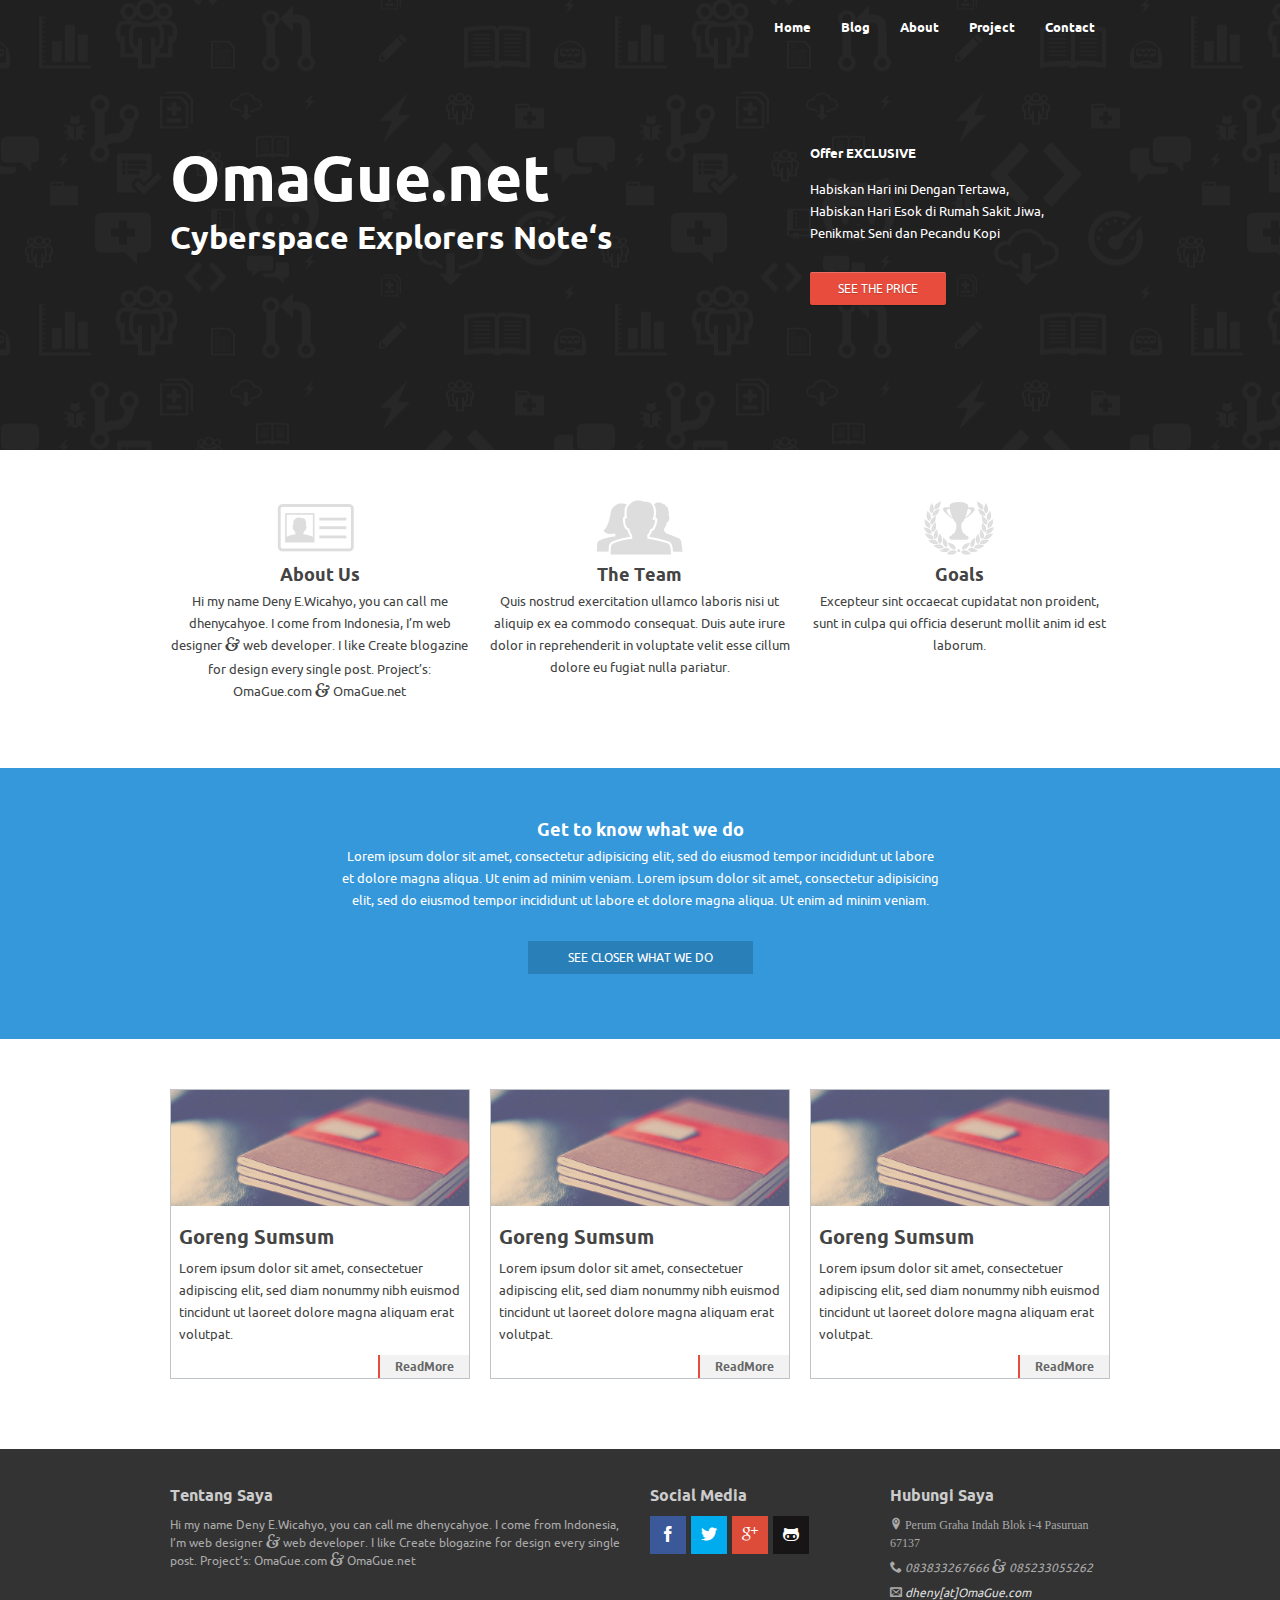
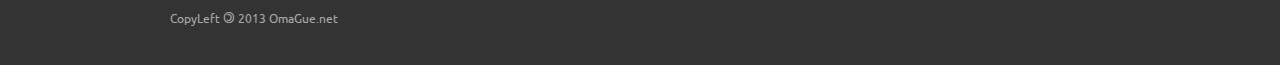
<file: index.html>
<!DOCTYPE html>
<!--[if lt IE 7]><html class="no-js lt-ie9 lt-ie8 lt-ie7" lang="id"> <![endif]-->
<!--[if (IE 7)&!(IEMobile)]><html class="no-js lt-ie9 lt-ie8" lang="id"><![endif]-->
<!--[if (IE 8)&!(IEMobile)]><html class="no-js lt-ie9" lang="id"><![endif]-->
<!--[if gt IE 8]><!--> <html class="no-js" lang="id"><!--<![endif]-->
<head>
<meta charset="utf-8">
<title>OmaGue.net</title>
<meta name="description" content="">
<meta name="author" content=" Made by Keyners">
<meta name="viewport" content="width=device-width, initial-scale=1, maximum-scale=1">
<link rel="stylesheet" href="assets/css/stye.css">
<!--[if lt IE 9]><script src="http://html5shim.googlecode.com/svn/trunk/html5.js"></script><![endif]-->
<script type="text/javascript" src="assets/js/jquery-1.10.2.min.js"></script>
</head>
<body id="home" itemscope itemtype="http://schema.org/WebPage">
 <header id="header">
  <div class='container'>
   <nav>
    <ul class='mainMenu'>
     <li><a href='./' title='Home'>Home</a></li>
     <li><a href='./blog.html' title='Blog'>Blog</a></li>
     <li><a href='#' title='About'>About</a></li>
     <li><a href='#' title='Project'>Project</a></li>
     <li><a href='#' title='Contact'>Contact</a></li>
    </ul>
   </nav>
   <div class='slogan grid'>
    <div class='dh8'>
     <h1>OmaGue.net</h1>
     <h2>Cyberspace Explorers Note&lsquo;s</h2>
    </div>

    <div class='dh4'>
     <h4>Offer EXCLUSIVE</h4>
     <p>Habiskan Hari ini Dengan Tertawa,<br>Habiskan Hari Esok di Rumah Sakit Jiwa,<br> Penikmat Seni dan Pecandu Kopi</p>
     <a href='#' class='button medium red'>See the price</a>
    </div>
   </div>
  </div>	
 </header>
 <div class='clear'></div>

 <section class='container'>
  <div class="grid">
		<div class='dh4 center'>
			<img src='assets/img/bg/about_us.png' alt="About Us">
			<h3>About Us</h3>
			<p>Hi my name Deny E.Wicahyo, you can call me dhenycahyoe. I come from Indonesia, I&rsquo;m web designer <span class="amp">&amp;</span> web developer. I like Create blogazine for design every single post. Project&rsquo;s: OmaGue.com <span class="amp">&amp;</span> OmaGue.net</p>
		</div>
		<div class='dh4 center'>
			<img src='assets/img/bg/team.png' alt="The Team">
			<h3>The Team</h3>
			<p>Quis nostrud exercitation ullamco laboris nisi ut aliquip ex ea commodo consequat. Duis aute irure dolor in reprehenderit in voluptate velit esse
			cillum dolore eu fugiat nulla pariatur.</p>
		</div>
		<div class='dh4 center'>
			<img src='assets/img/bg/goals.png' alt="Goals">
			<h3>Goals</h3>
			<p>Excepteur sint occaecat cupidatat non proident, sunt in culpa qui officia deserunt mollit anim id est laborum.</p>
		</div>
  </div>
 </section>
 <div class='clear'></div>
 <section class='orange'>
		<div class='container'>
			<h3>Get to know what we do</h3>
			<p>Lorem ipsum dolor sit amet, consectetur adipisicing elit, sed do eiusmod
			tempor incididunt ut labore et dolore magna aliqua. Ut enim ad minim veniam. Lorem ipsum dolor sit amet, consectetur adipisicing elit, sed do eiusmod
			tempor incididunt ut labore et dolore magna aliqua. Ut enim ad minim veniam.</p>
			<a href='#' class='dalej'>See closer what we do</a>
		</div>
 </section>
 <div class="clear"></div>

 <main>
 <section class='container'>
  <div class="grid">
   <article class="dh4 post-item">
    <div class="img-por">
     <div class="picture">
    <a href="#">
    <img src="assets/img/thumb/default-head.jpg" alt="title">
    </a>
     </div>
     <div class="item-description">
      <h2><a href="./post.html">Goreng Sumsum</a></h2>
      <p>Lorem ipsum dolor sit amet, consectetuer adipiscing elit, sed diam nonummy nibh euismod tincidunt ut laoreet dolore magna aliquam erat volutpat.</p>
     </div>
     <div class="read"><a class="more" href="#" title="ReadMore to Goreng Sumsum"><i class="mini-ico-share"></i> ReadMore</a></div>
    </div>
   </article>
   <article class="dh4 post-item">
    <div class="img-por">
     <div class="picture">
    <a href="#">
    <img src="assets/img/thumb/default-head.jpg" alt="title">
    </a>
     </div>
     <div class="item-description">
      <h2><a href="./post.html">Goreng Sumsum</a></h2>
      <p>Lorem ipsum dolor sit amet, consectetuer adipiscing elit, sed diam nonummy nibh euismod tincidunt ut laoreet dolore magna aliquam erat volutpat.</p>
     </div>
     <div class="read"><a class="more" href="#" title="ReadMore to Goreng Sumsum"><i class="mini-ico-share"></i> ReadMore</a></div>
    </div>
   </article>
   <article class="dh4 post-item">
    <div class="img-por">
     <div class="picture">
    <a href="#">
    <img src="assets/img/thumb/default-head.jpg" alt="title">
    </a>
     </div>
     <div class="item-description">
      <h2><a href="./post.html">Goreng Sumsum</a></h2>
      <p>Lorem ipsum dolor sit amet, consectetuer adipiscing elit, sed diam nonummy nibh euismod tincidunt ut laoreet dolore magna aliquam erat volutpat.</p>
     </div>
     <div class="read"><a class="more" href="#" title="ReadMore to Goreng Sumsum"><i class="mini-ico-share"></i> ReadMore</a></div>
    </div>
   </article>
  </div>
 </section>
 </main>

<section id="footer">
 <div class='container'>
  <aside class="grid">
   <div class='dh6'>
    <header><h3>Tentang Saya</h3></header>
    <p>Hi my name Deny E.Wicahyo, you can call me dhenycahyoe. I come from Indonesia, I&rsquo;m web designer <span class="amp">&amp;</span> web developer. I like Create blogazine for design every single post. Project&rsquo;s: OmaGue.com <span class="amp">&amp;</span> OmaGue.net</p>
   </div>
   <div class='dh3 social'>
    <header><h3>Social Media</h3></header>
    <a class="fb" href='#'><i class="icon-facebook"></i></a>
    <a class="twit" href='#'><i class="icon-twitter"></i></a>
    <a class="gplus" href='#'><i class="icon-google-plus"></i></a>
    <a class="gtub" href='#'><i class="icon-github"></i></a>
   </div>
   <div class='dh3'>
    <header><h3>Hubungi Saya</h3></header>
    <address>
     <p><i class="icon-location"> Perum Graha Indah Blok i-4 Pasuruan 67137</i></p>
     <p><i class="icon-phone"></i> 083833267666 <span class="amp">&amp;</span> 085233055262 </p>
     <p><i class="icon-envelop"></i> <a href='mailto:dheny@omague.com'>dheny[at]OmaGue.com</a></p>
    </address>
   </div>
   <a id='top' href='#' title="Back to top">top</a> 
  </aside>
 </div>
<footer class="container">
  <div class="grid">
  <div class="dh12">
  <p>CopyLeft <span style="font-size:15px;-moz-transform: scaleX(-1);-o-transform:scaleX(-1);-webkit-transform:scaleX(-1);transform:scaleX(-1);display:inline-block;">&copy;</span> 2013 OmaGue.net</p>
  </div>
  </div>
</footer>
</section>
<script type="text/javascript">
/*------------ Active Menu ------------*/
jQuery(document).ready(function(){
   var url = window.location;
   // Will only work if string in href matches with location
   $('.mainMenu li a[href="'+ url +'"]').parent().addClass('active');

   // Will also work for relative and absolute hrefs
   $('.mainMenu li a').filter(function() {
      return this.href == url;
   }).parent().addClass('active');

		var toper = $('a#top');
		$(window).scroll(function(){
            if ($(this).scrollTop() > 100) {
                toper.fadeIn( 200 );
            } else {
                toper.fadeOut( 200 );
            }
        });

         toper.click(function(){
        	$('html, body').animate({scrollTop:0}, 500);	        	
        	return false;
    	});

});
</script>
</body>
</html>
</file>
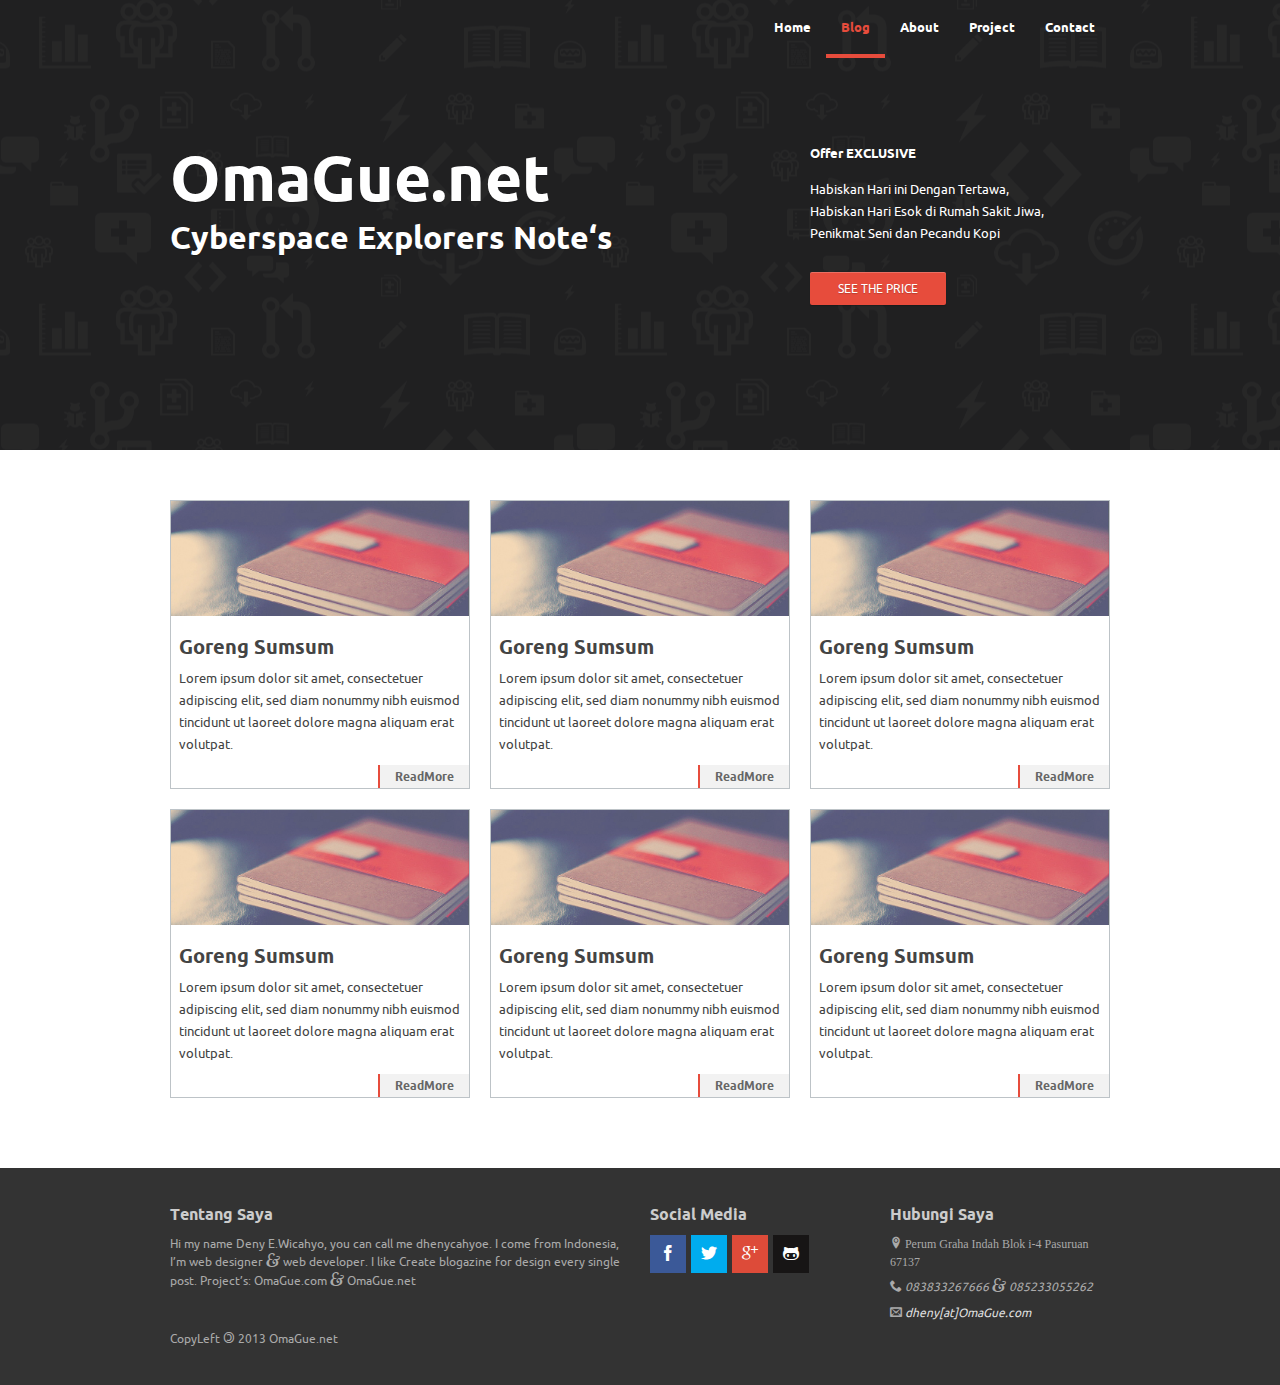
<file: blog.html>
<!DOCTYPE html>
<!--[if lt IE 7]><html class="no-js lt-ie9 lt-ie8 lt-ie7" lang="id"> <![endif]-->
<!--[if (IE 7)&!(IEMobile)]><html class="no-js lt-ie9 lt-ie8" lang="id"><![endif]-->
<!--[if (IE 8)&!(IEMobile)]><html class="no-js lt-ie9" lang="id"><![endif]-->
<!--[if gt IE 8]><!--> <html class="no-js" lang="id"><!--<![endif]-->
<head>
<meta charset="utf-8">
<title>Blog - OmaGue.net</title>
<meta name="description" content="">
<meta name="author" content=" Made by Keyners">
<meta name="viewport" content="width=device-width, initial-scale=1, maximum-scale=1">
<link rel="stylesheet" href="assets/css/stye.css">
<!--[if lt IE 9]><script src="http://html5shim.googlecode.com/svn/trunk/html5.js"></script><![endif]-->
<script type="text/javascript" src="assets/js/jquery-1.10.2.min.js"></script>
</head>
<body id="blog" itemscope itemtype="http://schema.org/WebPage">
 <header id="header">
  <div class='container'>
   <nav>
    <ul class='mainMenu'>
     <li><a href='./' title='Home'>Home</a></li>
     <li><a href='./blog.html' title='Blog'>Blog</a></li>
     <li><a href='#' title='About'>About</a></li>
     <li><a href='#' title='Project'>Project</a></li>
     <li><a href='#' title='Contact'>Contact</a></li>
    </ul>
   </nav>
   <div class='slogan grid'>
    <div class='dh8'>
     <h1>OmaGue.net</h1>
     <h2>Cyberspace Explorers Note&lsquo;s</h2>
    </div>

    <div class='dh4'>
     <h4>Offer EXCLUSIVE</h4>
     <p>Habiskan Hari ini Dengan Tertawa,<br>Habiskan Hari Esok di Rumah Sakit Jiwa,<br> Penikmat Seni dan Pecandu Kopi</p>
     <a href='#' class='button medium red'>See the price</a>
    </div>
   </div>
  </div>  
 </header>
 <div class='clear'></div>


 <main>
 <section class='container'>
  <div class="grid">
   <article class="dh4 post-item">
    <div class="img-por">
     <div class="picture">
    <a href="#">
    <img src="assets/img/thumb/default-head.jpg" alt="title">
    </a>
     </div>
     <div class="item-description">
      <h2><a href="./post.html">Goreng Sumsum</a></h2>
      <p>Lorem ipsum dolor sit amet, consectetuer adipiscing elit, sed diam nonummy nibh euismod tincidunt ut laoreet dolore magna aliquam erat volutpat.</p>
     </div>
     <div class="read"><a class="more" href="#" title="ReadMore to Goreng Sumsum"><i class="mini-ico-share"></i> ReadMore</a></div>
    </div>
   </article>
   <article class="dh4 post-item">
    <div class="img-por">
     <div class="picture">
    <a href="#">
    <img src="assets/img/thumb/default-head.jpg" alt="title">
    </a>
     </div>
     <div class="item-description">
      <h2><a href="./post.html">Goreng Sumsum</a></h2>
      <p>Lorem ipsum dolor sit amet, consectetuer adipiscing elit, sed diam nonummy nibh euismod tincidunt ut laoreet dolore magna aliquam erat volutpat.</p>
     </div>
     <div class="read"><a class="more" href="#" title="ReadMore to Goreng Sumsum"><i class="mini-ico-share"></i> ReadMore</a></div>
    </div>
   </article>
   <article class="dh4 post-item">
    <div class="img-por">
     <div class="picture">
    <a href="#">
    <img src="assets/img/thumb/default-head.jpg" alt="title">
    </a>
     </div>
     <div class="item-description">
      <h2><a href="./post.html">Goreng Sumsum</a></h2>
      <p>Lorem ipsum dolor sit amet, consectetuer adipiscing elit, sed diam nonummy nibh euismod tincidunt ut laoreet dolore magna aliquam erat volutpat.</p>
     </div>
     <div class="read"><a class="more" href="#" title="ReadMore to Goreng Sumsum"><i class="mini-ico-share"></i> ReadMore</a></div>
    </div>
   </article>
   <article class="dh4 post-item">
    <div class="img-por">
     <div class="picture">
    <a href="#">
    <img src="assets/img/thumb/default-head.jpg" alt="title">
    </a>
     </div>
     <div class="item-description">
      <h2><a href="./post.html">Goreng Sumsum</a></h2>
      <p>Lorem ipsum dolor sit amet, consectetuer adipiscing elit, sed diam nonummy nibh euismod tincidunt ut laoreet dolore magna aliquam erat volutpat.</p>
     </div>
     <div class="read"><a class="more" href="#" title="ReadMore to Goreng Sumsum"><i class="mini-ico-share"></i> ReadMore</a></div>
    </div>
   </article>
   <article class="dh4 post-item">
    <div class="img-por">
     <div class="picture">
    <a href="#">
    <img src="assets/img/thumb/default-head.jpg" alt="title">
    </a>
     </div>
     <div class="item-description">
      <h2><a href="./post.html">Goreng Sumsum</a></h2>
      <p>Lorem ipsum dolor sit amet, consectetuer adipiscing elit, sed diam nonummy nibh euismod tincidunt ut laoreet dolore magna aliquam erat volutpat.</p>
     </div>
     <div class="read"><a class="more" href="#" title="ReadMore to Goreng Sumsum"><i class="mini-ico-share"></i> ReadMore</a></div>
    </div>
   </article>
   <article class="dh4 post-item">
    <div class="img-por">
     <div class="picture">
    <a href="#">
    <img src="assets/img/thumb/default-head.jpg" alt="title">
    </a>
     </div>
     <div class="item-description">
      <h2><a href="./post.html">Goreng Sumsum</a></h2>
      <p>Lorem ipsum dolor sit amet, consectetuer adipiscing elit, sed diam nonummy nibh euismod tincidunt ut laoreet dolore magna aliquam erat volutpat.</p>
     </div>
     <div class="read"><a class="more" href="#" title="ReadMore to Goreng Sumsum"><i class="mini-ico-share"></i> ReadMore</a></div>
    </div>
   </article>
  </div>
 </section>
 </main>

<section id="footer">
 <div class='container'>
  <aside class="grid">
   <div class='dh6'>
    <header><h3>Tentang Saya</h3></header>
    <p>Hi my name Deny E.Wicahyo, you can call me dhenycahyoe. I come from Indonesia, I&rsquo;m web designer <span class="amp">&amp;</span> web developer. I like Create blogazine for design every single post. Project&rsquo;s: OmaGue.com <span class="amp">&amp;</span> OmaGue.net</p>
   </div>
   <div class='dh3 social'>
    <header><h3>Social Media</h3></header>
    <a class="fb" href='#'><i class="icon-facebook"></i></a>
    <a class="twit" href='#'><i class="icon-twitter"></i></a>
    <a class="gplus" href='#'><i class="icon-google-plus"></i></a>
    <a class="gtub" href='#'><i class="icon-github"></i></a>
   </div>
   <div class='dh3'>
    <header><h3>Hubungi Saya</h3></header>
    <address>
     <p><i class="icon-location"> Perum Graha Indah Blok i-4 Pasuruan 67137</i></p>
     <p><i class="icon-phone"></i> 083833267666 <span class="amp">&amp;</span> 085233055262 </p>
     <p><i class="icon-envelop"></i> <a href='mailto:dheny@omague.com'>dheny[at]OmaGue.com</a></p>
    </address>
   </div>
   <a id='top' href='#' title="Back to top">top</a> 
  </aside>
 </div>
<footer class="container">
  <div class="grid">
  <div class="dh12">
  <p>CopyLeft <span style="font-size:15px;-moz-transform: scaleX(-1);-o-transform:scaleX(-1);-webkit-transform:scaleX(-1);transform:scaleX(-1);display:inline-block;">&copy;</span> 2013 OmaGue.net</p>
  </div>
  </div>
</footer>
</section>
<script type="text/javascript">
/*------------ Active Menu ------------*/
jQuery(document).ready(function(){
   var url = window.location;
   // Will only work if string in href matches with location
   $('.mainMenu li a[href="'+ url +'"]').parent().addClass('active');

   // Will also work for relative and absolute hrefs
   $('.mainMenu li a').filter(function() {
      return this.href == url;
   }).parent().addClass('active');

    var toper = $('a#top');
    $(window).scroll(function(){
            if ($(this).scrollTop() > 100) {
                toper.fadeIn( 200 );
            } else {
                toper.fadeOut( 200 );
            }
        });

         toper.click(function(){
          $('html, body').animate({scrollTop:0}, 500);            
          return false;
      });

});
</script>
</body>
</html>
</file>
<file: assets/css/stye.css>
html,body,div,span,object,iframe,h1,h2,h3,h4,h5,h6,p,blockquote,pre,a,abbr,address,big,cite,code,del,dfn,em,img,ins,kbd,q,samp,small,strong,sub,sup,var,b,i,dl,dt,dd,ol,ul,li,fieldset,form,label,legend,table,caption,tbody,tfoot,thead,tr,th,td,section,aside,nav,footer,header,hgroup,article,audio,video,canvas,command,datalist,details,embed,figcaption,figure,keygen,mark,meter,output,progress,rp,rt,ruby,summary,time{ background:none repeat scroll 0 0 transparent; border:0 none; font-size:100%; margin:0; outline:0 none; padding:0; vertical-align:baseline}.container{max-width:960px;margin:0 auto;padding:0}.container:after{content:"\0020";display:block;height:0;clear:both;visibility:hidden}.clear{ clear:both; display:block; overflow:hidden}.grid{ width:100%; margin:0; overflow:hidden}.dh1{ width:6.25%}.dh2{ width:14.583333333333334%}.dh3{ width:22.916666666666664%}.dh4{ width:31.25%}.dh5{ width:39.58333333333333%}.dh6{ width:47.91666666666667%}.dh7{ width:56.25%}.dh8{ width:64.58333333333334%}.dh9{ width:72.91666666666666%}.dh10{ width:81.25%}.dh11{ width:89.58333333333334%}.dh12{ width:97.91666666666666%}.dh1,.dh2,.dh3,.dh4,.dh5,.dh6,.dh7,.dh8,.dh9,.dh10,.dh11,.dh12{ display:inline; float:left; margin:0 1.0416666666666665%}@media screen and (max-width:720px){   .dh1,.dh2,.dh3,   .dh4,.dh5,.dh6,   .dh7,.dh8,.dh9,   .dh10,.dh11,.dh12{      width:97.91666666666666%;      margin-bottom:1em}} @font-face{font-family:'Crimson Text';src:url('fonts/crimson/crimsontext-bolditalic-webfont.eot');src:url('fonts/crimson/crimsontext-bolditalic-webfont.eot?#iefix') format('embedded-opentype'),url('fonts/crimson/crimsontext-bolditalic-webfont.woff') format('woff'),url('fonts/crimson/crimsontext-bolditalic-webfont.ttf') format('truetype'),url('fonts/crimson/crimsontext-bolditalic-webfont.svg#crimson_textbold_italic') format('svg');font-weight:normal;font-style:normal}.amp{font-family:Crimson Text;vertical-align:middle;font-size:1.8em}@font-face{font-family:'UbuntuR';src:url('fonts/ubuntu/Ubuntu-R-webfont.eot');src:url('fonts/ubuntu/Ubuntu-R-webfont.eot?#iefix') format('embedded-opentype'),url('fonts/ubuntu/Ubuntu-R-webfont.woff') format('woff'),url('fonts/ubuntu/Ubuntu-R-webfont.ttf') format('truetype'),url('fonts/ubuntu/Ubuntu-R-webfont.svg#UbuntuRegular') format('svg');font-weight:normal!important;font-style:normal}@font-face{font-family:'UbuntuB';src:url('fonts/ubuntu/Ubuntu-B-webfont.eot');src:url('fonts/ubuntu/Ubuntu-B-webfont.eot?#iefix') format('embedded-opentype'),url('fonts/ubuntu/Ubuntu-B-webfont.woff') format('woff'),url('fonts/ubuntu/Ubuntu-B-webfont.ttf') format('truetype'),url('fonts/ubuntu/Ubuntu-B-webfont.svg#UbuntuBold') format('svg');font-weight:normal!important;font-style:normal}@font-face{font-family:'Gothic';src:url('fonts/gothic/League_Gothic-webfont.eot');src:url('fonts/gothic/League_Gothic-webfont.eot?iefix') format('eot'),url('fonts/gothic/League_Gothic-webfont.woff') format('woff'),url('fonts/gothic/League_Gothic-webfont.ttf') format('truetype'),url('fonts/gothic/League_Gothic-webfont.svg#webfontFHzvtkso') format('svg');font-weight:normal!important;font-style:normal}@font-face{font-family:'icomoon';src:url('fonts/icomoon/icomoon.eot');src:url('fonts/icomoon/icomoon.eot?#iefix') format('embedded-opentype'),url('fonts/icomoon/icomoon.woff') format('woff'),url('fonts/icomoon/icomoon.ttf') format('truetype'),url('fonts/icomoon/icomoon.svg#icomoon') format('svg');font-weight:normal;font-style:normal}[data-icon]:before{font-family:'icomoon';content:attr(data-icon);speak:none;font-weight:normal;font-variant:normal;text-transform:none;line-height:1;-webkit-font-smoothing:antialiased;-moz-osx-font-smoothing:grayscale}.icon-facebook,.icon-google-plus,.icon-twitter,.icon-github,.icon-github-2,.icon-tux,.icon-skype,.icon-android,.icon-feed,.icon-wordpress,.icon-html5,.icon-css3,.icon-new-tab,.icon-bubbles,.icon-tags,.icon-tag,.icon-pencil,.icon-quotes-left,.icon-eye,.icon-console,.icon-phone,.icon-envelop,.icon-location,.icon-download,.icon-box-add,.icon-plus,.icon-checkmark,.icon-loop,.icon-info,.icon-upload,.icon-calendar,.icon-home,.icon-user,.icon-credit,.icon-bookmarks,.icon-bookmark{font-family:'icomoon';speak:none;font-style:normal;font-weight:normal;font-variant:normal;text-transform:none;line-height:1;-webkit-font-smoothing:antialiased}.icon-facebook:before{content:"\e000"}.icon-google-plus:before{content:"\e001"}.icon-twitter:before{content:"\e002"}.icon-github:before{content:"\e003"}.icon-github-2:before{content:"\e004"}.icon-tux:before{content:"\e005"}.icon-skype:before{content:"\e006"}.icon-android:before{content:"\e007"}.icon-feed:before{content:"\e008"}.icon-wordpress:before{content:"\e009"}.icon-html5:before{content:"\e00a"}.icon-css3:before{content:"\e00b"}.icon-new-tab:before{content:"\e00c"}.icon-bubbles:before{content:"\e00d"}.icon-tags:before{content:"\e00e"}.icon-tag:before{content:"\e00f"}.icon-pencil:before{content:"\e010"}.icon-quotes-left:before{content:"\e011"}.icon-eye:before{content:"\e012"}.icon-console:before{content:"\e014"}.icon-phone:before{content:"\e015"}.icon-envelop:before{content:"\e016"}.icon-location:before{content:"\e017"}.icon-download:before{content:"\e018"}.icon-box-add:before{content:"\e019"}.icon-plus:before{content:"\e01a"}.icon-checkmark:before{content:"\e01b"}.icon-loop:before{content:"\e01c"}.icon-info:before{content:"\e01d"}.icon-upload:before{content:"\e020"}.icon-calendar:before{content:"\e021"}.icon-home:before{content:"\e023"}.icon-user:before{content:"\e027"}.icon-credit:before{content:"\e028"}.icon-bookmarks:before{content:"\e029"}.icon-bookmark:before{content:"\e02a"}

body {margin:0;padding:0;font-family:"UbuntuR",sans-serif;background: #fff; color: #444;-webkit-font-smoothing: antialiased;-moz-osx-font-smoothing: grayscale;}
/* Paragraf */
p {font-size: 80%;color: #444;line-height: 22px;margin-bottom:15px}
/* Link */
a, a:visited {text-decoration: none; color: #444;}
::-moz-selection{background:#555; color:#fff; text-shadow:none}::selection{background:#555; color:#fff; text-shadow:none}
a:hover,:hover{-webkit-transition:all 0.5s ease-out; -moz-transition:all 0.5s ease-out; -o-transition:all 0.5s ease-out; transition:all 0.5s ease-out}
/* Headings */
h1, h2, h3, h4, h5, h6{margin:0;padding:0;font-family:"UbuntuB",sans-serif;}
h1{font-size:36px;line-height:40px}h2{font-size:20px;line-height:40px}
h3{font-size:18px;line-height:32px}h4{font-size:13px;line-height:30px}
h5{font-size:12px;line-height:26px}h6{font-size:11px;line-height:24px}

h5 b {font-weight: bold;}
/* Lista NIE uporzadkowana UL */
ul {font-size: 14px; margin: 7px 0; padding-left: 10px;}
ul li {margin-bottom: 5px;}
/* divs random */
.container.clear,body.clear{width:100%;float:left;clear:both;margin: 20px 0;}
.center {text-align: center;}
/* Header */
#header {width:100%;height: 450px;clear: both;margin-bottom:50px;padding:0;background: url(../img/bg/octicons-bg.png) repeat scroll center center #202021;position:relative;z-index:1;} 
#header nav {width: 100%; float: left; margin: 0;}
#header .slogan {float:left;padding: 80px 0;}
#header .slogan a.red {margin: 13px 0; padding: 10px 28px;clear:both;}
#header p {color: #fff;}
#header h1, header h2, header h4 {width: 100%;float:left;clear:both;text-align:left;color:#fff;text-shadow: 0 1px 1px rgba(0,0,0,.2);}
#header h1 {font-size: 4em;line-height: 1.23em;}
#header h2 {font-size: 2em;}
#header h4 {margin-bottom: 10px;}
/* Menu */
.mainMenu {float: right;padding:0;margin:0;}
.mainMenu li {display: inline; float: left;margin:0}
.mainMenu >li >a {font-size: 13px; color: #fff; text-decoration: none; padding:20px 15px;display:block;border-bottom:4px solid transparent;font-family:"UbuntuB",sans-serif;}
.mainMenu li:last-child{margin-right:10px}
.mainMenu >li >a:focus,
.mainMenu >li >a:hover{border-bottom:4px solid #e74c3c;background:#e74c3c;color:#fff;}
.mainMenu >.active >a,
.mainMenu >.active >a:focus{color:#e74c3c;text-decoration:none;border-bottom:4px solid #e74c3c;}
.mainMenu >.active >a:hover{border-bottom:4px solid #e74c3c;background:#e74c3c;color:#fff;}

/* Orange */
.orange {width:100%;float: left;clear:both;background:#3498db;margin:50px 0;padding:45px 0;color:#fff;position:relative;text-align:center;}
.orange h2 {width: 100%; margin: 20px 0 50px; text-align: center; text-shadow: none;}
.orange p {width: 600px; margin: 0 auto 30px; color: #fff; text-align: center;}
.orange a.dalej {display: block; width: 185px; background: #2980b9; color: #fff; margin: 0 auto 20px; padding: 10px 20px; font-size: 12px; text-transform: uppercase;}
.orange a.dalej:hover {background: #fff; color: #3498db;}
/* Gray */
.gray {width: 100%;float:left;clear:both;background:#ecf0f1;margin: 50px 0;padding: 45px 0;position:relative;}
/* Form, input, label, textarea */
.form h3, .form p {text-align: center;}
form {width: 500px; margin: 30px auto; text-align: center;}
input, label, textarea {width: 500px; float: left; margin: 0; padding: 0;}
label {font-size: 12px; text-transform: uppercase; font-weight: 300; margin-bottom: 7px;}
input {margin-bottom: 20px; padding: 7px 0; text-align: center;}
input, textarea {border: 1px solid #ddd; outline: none;}
input:focus, textarea:focus {border-color: #b6b6b6;}
textarea {width: 480px; padding: 7px 10px;}
input.error, textarea.error {border-color: #cc4847;}
input[type='submit'] {width: 502px;padding: 12px 0;font-size: 16px;border: none;background:#eee;color:#aaa;cursor:pointer;}
input[type='submit']:hover {background: #1EBA6B; color: #fff;}
/* Focus */
.picture .item-description{padding:5px 15px;border:none;margin:0px}
.img-por{position:relative;background:#fff;border: 1px solid #bdc3c7;-webkit-transition:all 0.3s ease;-moz-transition:all 0.3s ease;-o-transition:all 0.3s ease;-ms-transition:all 0.3s ease;transition:all 0.3s ease;}
.img-por .item-description{margin-bottom:0px;padding:8px;border:none;margin:0px}
.post-item{margin-bottom:20px}.picture img{width:100%;height:auto}
.img-por:hover{-webkit-box-shadow:0px 0 5px #bbb;box-shadow:0px 0 5 #bbb}
.post-item h2 a{color: #444}.post-item h2 a:hover{color: #e74c3c}.img-por .picture a {display: block;}
.img-por .picture {position: relative;overflow: hidden;}
.img-por .picture img {opacity: 0.8;-webkit-transition:all 0.5s ease;-moz-transition:all 0.5s ease;-o-transition:all 0.5s ease;-ms-transition:all 0.5s ease;transition:all 0.5s ease;}
.img-por:hover .picture img{opacity: 1;-webkit-transform: scale(1.45);-moz-transform: scale(1.45);-o-transform: scale(1.45);transform: scale(1.45);}
.read{padding-top:10px}.more{font-family:"UbuntuB",sans-serif;font-size:12px;border-left:2px solid #e74c3c;padding:5px 15px;background:#f2f2f2;color:#666;position:absolute;bottom:0px;right:0px;}


/* Gallery */
.gallery a {width: 140px; height: 100px; overflow: hidden; float: left; margin: 5px; }
.gallery a img {height: 95px;}
/* a#Top */
a#top {opacity:.5;display: none;width:30px;height:30px;padding: 5px;position: fixed;bottom: 50px;right: 20px;z-index: 9;color: #fff;background: #e74c3c url("[data-uri]") no-repeat center center;text-indent: -9999px}
a#top:hover{opacity:1}
/* BUTTONS */
.button {float: left; color: #fff; text-transform: uppercase; text-shadow: 0 1px 1px rgba(0,0,0,.2);
  border-radius: 2px;
  -webkit-transition: background .12s ease-in-out;
    -moz-transition: background .12s ease-in-out;
    -ms-transition: background .12s ease-in-out;
    -o-transition: background .12s ease-in-out;
    transition: background .12s ease-in-out;
}


.medium {font-size: 12px; margin: 5px 0; padding: 9px 14px 8px;}
a.red {background: #e74c3c; color: #fff;
  box-shadow: 0 1px 1px 0 rgba(0,0,0,.2), 0 1px 0 0 rgba(255,255,255,.2) inset;
  -moz-box-shadow: 0 1px 1px 0 rgba(0,0,0,.2), 0 1px 0 0 rgba(255,255,255,.2) inset;
  -webkit-box-shadow: 0 1px 1px 0 rgba(0,0,0,.2), 0 1px 0 0 rgba(255,255,255,.2) inset;
}
a.red:hover {background: #c0392b}

/* Footer */
#footer {width: 100%; float: left; margin-top: 50px; padding: 30px 0; background: #333;}
#footer h3 {color:#ccc;font-size:1em;margin-bottom:5px}
#footer p {color:#aaa;line-height:1.5em;font-size: 12px;margin-bottom: 7px;}
#footer a {color:#ddd;}
#footer a:hover {color: #ff6a00;}

#footer .social a{float:left;margin-right: 5px;padding:10px;color:#fff}
#footer .social a{opacity:1;}
#footer .social a:hover{opacity: .3;}

#footer .social a.fb{background:#3B5998}
#footer .social a.twit{background:#00acee}
#footer .social a.gplus{background:#dd4b39}
#footer .social a.gtub{background:#171515}

/* -------------------
*  RESPOSIVE ELEMENTS
*  ------------------- */
@media only screen and (min-width: 480px) and (max-width: 767px) {
header .slogan {padding-top: 40px;}
nav .container .logo {margin-bottom: 20px; text-align: center;}
.orange p {width: 400px;}
form, label, input  {width: 400px;}
input[type="submit"] {width: 402px;}
textarea {width: 380px;}
}
@media only screen and (max-width: 767px) {
#header {height: 210px;}
#header .dh4 {display: none;}
#header .slogan {padding: 30px 0;}
nav .container .logo {margin-bottom: 20px; text-align: center;}
.orange p {width: 200px;}
ul.mainMenu{float:left;}
ul.mainMenu >li >a {padding: 15px 7px;}
form, label, input  {width: 300px;}
input[type="submit"] {width: 302px;}
textarea {width: 280px;}
#header h1 {font-size: 2.5em}
#header h2 {font-size: 1em}
}
</file>
